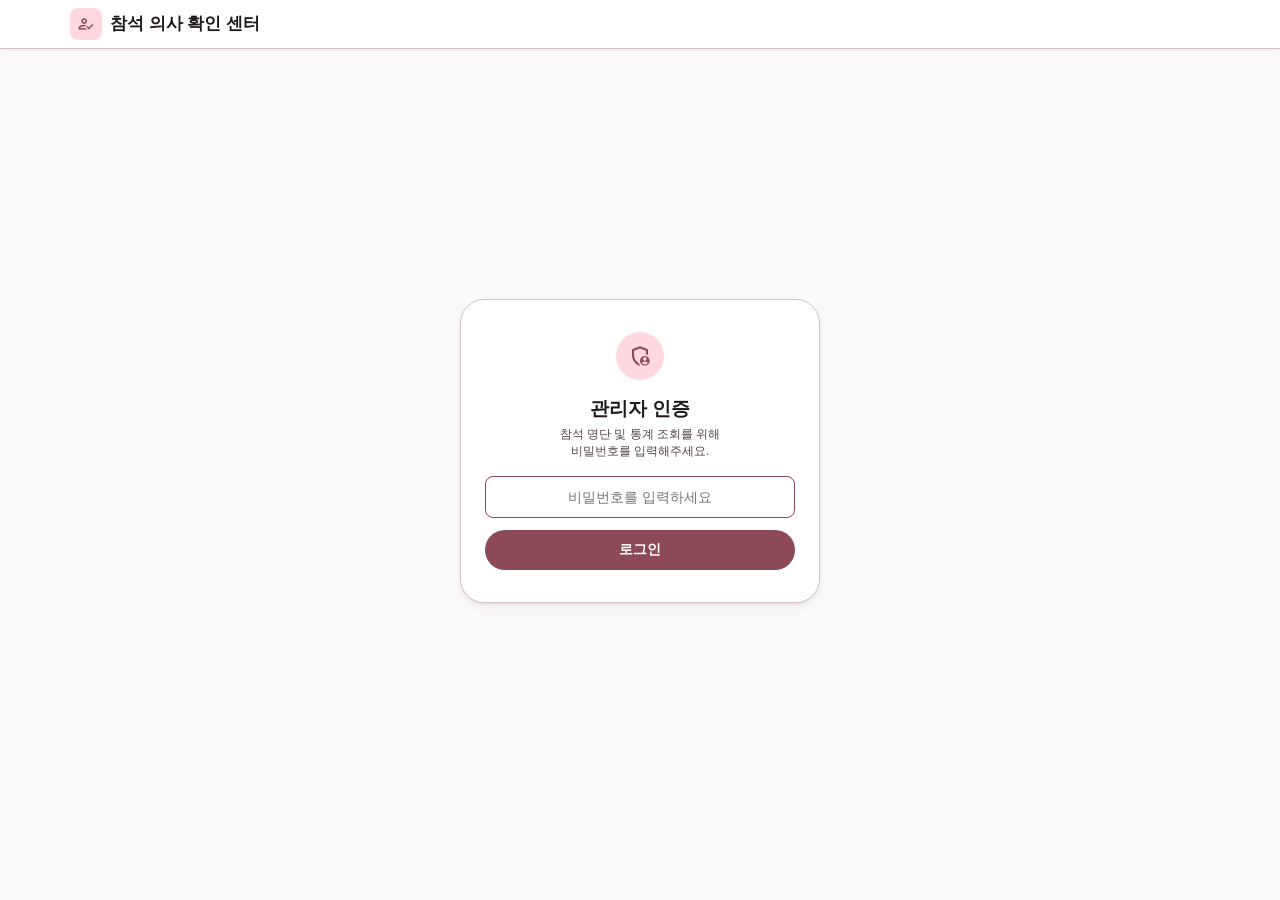
<file: check.html>
<!DOCTYPE html>
<html lang="ko">
<head>
  <meta charset="UTF-8">
  <meta name="viewport" content="width=device-width, initial-scale=1.0, maximum-scale=1.0, user-scalable=no, viewport-fit=cover">
  <title>참석 의사 확인 센터 - RSVP</title>
  <link rel="icon" type="image/png" href="Image.png">
  <link rel="preconnect" href="https://fonts.googleapis.com">
  <link rel="preconnect" href="https://fonts.gstatic.com" crossorigin>
  <link href="https://fonts.googleapis.com/css2?family=Pretendard:wght@400;500;600;700;800;900&family=Material+Symbols+Outlined:opsz,wght,FILL,GRAD@20..48,100..700,0..1,-50..200&display=swap" rel="stylesheet">

  <style>
    /* ==========================================
       1. Material Design 3 토큰 정의 (웨딩 RSVP 테마)
       ========================================== */
    :root {
      --md-sys-color-primary: #8c4a58;
      --md-sys-color-on-primary: #ffffff;
      --md-sys-color-primary-container: #ffd9df;
      --md-sys-color-on-primary-container: #3a0717;

      --md-sys-color-secondary: #74565c;
      --md-sys-color-secondary-container: #ffd9df;
      --md-sys-color-on-secondary-container: #2b151b;

      --md-sys-color-surface: #ffffff;
      --md-sys-color-surface-dim: #fbf8f8;
      --md-sys-color-surface-container: #ffffff;
      --md-sys-color-surface-container-high: #f6f1f2;
      --md-sys-color-surface-container-highest: #ece4e6;

      --md-sys-color-on-surface: #201a1b;
      --md-sys-color-on-surface-variant: #524346;
      --md-sys-color-outline: #847376;
      --md-sys-color-outline-variant: #d6c2c5;

      --md-sys-color-error: #ba1a1a;
      --md-sys-color-error-container: #ffdad6;
      --md-sys-color-on-error-container: #410002;

      --md-shape-corner-xs: 4px;
      --md-shape-corner-s: 8px;
      --md-shape-corner-m: 12px;
      --md-shape-corner-l: 16px;
      --md-shape-corner-xl: 24px;
      --md-shape-corner-full: 9999px;

      --md-elevation-1: 0 1px 3px 0 rgba(32, 26, 27, 0.06), 0 1px 2px -1px rgba(32, 26, 27, 0.06);
      --md-elevation-2: 0 4px 6px -1px rgba(32, 26, 27, 0.08), 0 2px 4px -2px rgba(32, 26, 27, 0.06);
    }

    * {
      box-sizing: border-box;
      margin: 0;
      padding: 0;
      font-family: 'Pretendard', -apple-system, BlinkMacSystemFont, Roboto, sans-serif;
      -webkit-font-smoothing: antialiased;
      -webkit-tap-highlight-color: transparent;
    }

    body {
      background-color: var(--md-sys-color-surface-dim);
      color: var(--md-sys-color-on-surface);
      min-height: 100vh;
      display: flex;
      flex-direction: column;
      align-items: center;
      padding: 0 0 40px;
    }

    .material-symbols-outlined {
      font-size: 18px;
      vertical-align: middle;
      font-variation-settings: 'FILL' 0, 'wght' 500, 'GRAD' 0, 'opsz' 20;
    }

    .container {
      width: 100%;
      max-width: 1140px;
      padding: 0 16px;
      display: flex;
      flex-direction: column;
      gap: 12px;
    }

    /* ==========================================
       2. 마퀴 (Marquee) 텍스트 롤링
       ========================================== */
    .marquee-box {
      width: 100%;
      max-width: 100%;
      overflow: hidden;
      white-space: nowrap;
      display: block;
      position: relative;
    }

    .marquee-text {
      display: inline-block;
      white-space: nowrap;
      max-width: 100%;
      overflow: hidden;
      text-overflow: ellipsis;
      vertical-align: middle;
    }

    .marquee-text.is-marquee {
      max-width: none;
      overflow: visible;
      text-overflow: clip;
      animation: autoMarqueeScroll 4.5s ease-in-out infinite alternate;
      will-change: transform;
    }

    @keyframes autoMarqueeScroll {
      0%, 20% {
        transform: translateX(0);
      }
      80%, 100% {
        transform: translateX(var(--marquee-dist, -24px));
      }
    }

    /* ==========================================
       3. 상단 탑 앱 바
       ========================================== */
    .top-app-bar {
      width: 100%;
      background-color: var(--md-sys-color-surface);
      border-bottom: 1.5px solid var(--md-sys-color-outline-variant);
      box-shadow: var(--md-elevation-1);
      position: sticky;
      top: 0;
      z-index: 100;
      display: flex;
      justify-content: center;
      padding: 8px 16px;
      margin-bottom: 12px;
    }

    .top-app-bar-inner {
      width: 100%;
      max-width: 1140px;
      display: flex;
      align-items: center;
      justify-content: space-between;
      gap: 8px;
      min-width: 0;
    }

    .brand-section {
      display: flex;
      align-items: center;
      gap: 8px;
      min-width: 0;
      flex: 1 1 auto;
      overflow: hidden;
    }

    .brand-logo-badge {
      width: 32px;
      height: 32px;
      border-radius: var(--md-shape-corner-s);
      background-color: var(--md-sys-color-primary-container);
      color: var(--md-sys-color-primary);
      display: flex;
      align-items: center;
      justify-content: center;
      flex-shrink: 0;
    }

    .brand-text.marquee-box {
      flex: 1;
      min-width: 0;
    }

    .brand-text h1.marquee-text {
      font-size: 1.05rem;
      font-weight: 900;
      color: var(--md-sys-color-on-surface);
      line-height: 1.2;
    }

    .top-actions {
      display: flex;
      align-items: center;
      gap: 6px;
      flex-shrink: 0;
    }

    .md-btn {
      display: inline-flex;
      align-items: center;
      justify-content: center;
      gap: 4px;
      padding: 6px 12px;
      border-radius: var(--md-shape-corner-full);
      font-size: 0.75rem;
      font-weight: 700;
      border: 1px solid transparent;
      cursor: pointer;
      transition: all 0.2s cubic-bezier(0.2, 0, 0, 1);
      white-space: nowrap;
      user-select: none;
    }

    .md-btn-tonal {
      background-color: var(--md-sys-color-surface-container-highest);
      color: var(--md-sys-color-on-surface-variant);
      border-color: var(--md-sys-color-outline-variant);
    }
    .md-btn-tonal:hover {
      background-color: #dfd5d7;
    }

    .md-btn-error {
      background-color: var(--md-sys-color-error-container);
      color: var(--md-sys-color-error);
      border-color: rgba(186, 26, 26, 0.2);
    }
    .md-btn-error:hover {
      background-color: #ffc9c2;
    }

    .md-btn-filled {
      background-color: var(--md-sys-color-primary);
      color: var(--md-sys-color-on-primary);
    }
    .md-btn-filled:hover {
      background-color: #723b47;
    }

    .sync-status-pill {
      display: inline-flex;
      align-items: center;
      gap: 4px;
      padding: 3px 8px;
      border-radius: var(--md-shape-corner-full);
      background-color: var(--md-sys-color-primary-container);
      color: var(--md-sys-color-primary);
      font-size: 0.6875rem;
      font-weight: 800;
      opacity: 0;
      transition: opacity 0.25s ease;
    }
    .sync-status-pill.active {
      opacity: 1;
    }
    .spin-icon {
      animation: spin 1s linear infinite;
    }
    @keyframes spin {
      100% { transform: rotate(360deg); }
    }

    /* ==========================================
       4. 로그인 인증 카드
       ========================================== */
    .auth-container {
      width: 100%;
      min-height: calc(100vh - 120px);
      display: flex;
      align-items: center;
      justify-content: center;
    }

    .auth-card {
      width: 100%;
      max-width: 360px;
      background-color: var(--md-sys-color-surface-container);
      border-radius: var(--md-shape-corner-xl);
      border: 1.5px solid var(--md-sys-color-outline-variant);
      box-shadow: var(--md-elevation-2);
      padding: 32px 24px;
      text-align: center;
      display: flex;
      flex-direction: column;
      gap: 16px;
    }

    .auth-icon-circle {
      width: 48px;
      height: 48px;
      border-radius: var(--md-shape-corner-full);
      background-color: var(--md-sys-color-primary-container);
      color: var(--md-sys-color-primary);
      display: flex;
      align-items: center;
      justify-content: center;
      margin: 0 auto;
    }
    .auth-icon-circle .material-symbols-outlined { font-size: 24px; }

    .auth-header h2 {
      font-size: 1.2rem;
      font-weight: 900;
      color: var(--md-sys-color-on-surface);
    }
    .auth-header p {
      font-size: 0.75rem;
      color: var(--md-sys-color-on-surface-variant);
      margin-top: 4px;
      line-height: 1.4;
    }

    .auth-input-group {
      display: flex;
      flex-direction: column;
      gap: 12px;
      text-align: left;
    }

    .m3-text-field {
      width: 100%;
      padding: 12px 14px;
      background-color: var(--md-sys-color-surface-container-high);
      border: 1.5px solid var(--md-sys-color-outline-variant);
      border-radius: var(--md-shape-corner-s);
      font-size: 0.875rem;
      color: var(--md-sys-color-on-surface);
      outline: none;
      transition: border-color 0.2s ease;
      text-align: center;
    }
    .m3-text-field:focus {
      border-color: var(--md-sys-color-primary);
      background-color: var(--md-sys-color-surface);
    }

    /* ==========================================
       5. KPI 요약 카드 그리드
       ========================================== */
    .kpi-grid {
      display: grid;
      grid-template-columns: repeat(4, 1fr);
      gap: 10px;
      width: 100%;
    }

    .kpi-card {
      background-color: var(--md-sys-color-surface-container);
      border: 1.5px solid var(--md-sys-color-outline-variant);
      border-radius: var(--md-shape-corner-m);
      padding: 12px 14px;
      display: flex;
      align-items: center;
      justify-content: space-between;
      box-shadow: var(--md-elevation-1);
      min-width: 0;
      gap: 8px;
    }

    .kpi-info {
      display: flex;
      flex-direction: column;
      min-width: 0;
      flex: 1;
      overflow: hidden;
    }

    .kpi-label {
      font-size: 0.6875rem;
      font-weight: 700;
      color: var(--md-sys-color-on-surface-variant);
      white-space: nowrap;
      overflow: hidden;
    }

    .kpi-value {
      font-size: 1.25rem;
      font-weight: 900;
      color: var(--md-sys-color-on-surface);
      line-height: 1.1;
      margin-top: 3px;
    }

    .kpi-sub {
      font-size: 0.65rem;
      color: var(--md-sys-color-outline);
      margin-top: 2px;
      font-weight: 600;
    }

    .kpi-icon-box {
      width: 34px;
      height: 34px;
      border-radius: var(--md-shape-corner-s);
      display: flex;
      align-items: center;
      justify-content: center;
      flex-shrink: 0;
    }
    .kpi-icon-box.total { background-color: var(--md-sys-color-primary-container); color: var(--md-sys-color-primary); }
    .kpi-icon-box.status { background-color: #dcfce7; color: #15803d; }
    .kpi-icon-box.groom { background-color: #e0f2fe; color: #0369a1; }
    .kpi-icon-box.bride { background-color: #fce7f3; color: #be185d; }

    /* ==========================================
       6. 검색 & 필터 바
       ========================================== */
    .filter-search-bar {
      display: flex;
      justify-content: space-between;
      align-items: center;
      gap: 8px;
      background-color: var(--md-sys-color-surface-container);
      border: 1.5px solid var(--md-sys-color-outline-variant);
      border-radius: var(--md-shape-corner-m);
      padding: 8px 12px;
      box-shadow: var(--md-elevation-1);
    }

    .filter-chips-group {
      display: flex;
      align-items: center;
      gap: 6px;
      overflow-x: auto;
      white-space: nowrap;
      -webkit-overflow-scrolling: touch;
      scrollbar-width: none;
      padding: 2px 0;
    }
    .filter-chips-group::-webkit-scrollbar {
      display: none;
    }

    .filter-chip {
      display: inline-flex;
      align-items: center;
      gap: 4px;
      padding: 5px 11px;
      border-radius: var(--md-shape-corner-s);
      background-color: var(--md-sys-color-surface-container-high);
      border: 1px solid var(--md-sys-color-outline-variant);
      color: var(--md-sys-color-on-surface-variant);
      font-size: 0.75rem;
      font-weight: 700;
      cursor: pointer;
      transition: all 0.2s ease;
      user-select: none;
      flex-shrink: 0;
    }

    .filter-chip:hover {
      border-color: var(--md-sys-color-primary);
      color: var(--md-sys-color-on-surface);
    }

    .filter-chip.active {
      background-color: var(--md-sys-color-primary-container);
      color: var(--md-sys-color-on-primary-container);
      border-color: var(--md-sys-color-primary);
    }

    .search-box {
      display: flex;
      align-items: center;
      gap: 6px;
      background-color: var(--md-sys-color-surface-container-high);
      border: 1.5px solid var(--md-sys-color-outline-variant);
      border-radius: var(--md-shape-corner-full);
      padding: 4px 12px;
      width: 220px;
      flex-shrink: 0;
    }
    .search-box:focus-within {
      border-color: var(--md-sys-color-primary);
      background-color: var(--md-sys-color-surface);
    }
    .search-box input {
      border: none;
      background: transparent;
      outline: none;
      font-size: 0.75rem;
      color: var(--md-sys-color-on-surface);
      width: 100%;
    }
    .search-box .material-symbols-outlined {
      color: var(--md-sys-color-outline);
      font-size: 16px;
    }

    /* ==========================================
       7. PC 데이터 테이블 뷰 (>768px)
       ========================================== */
    .table-container-card {
      background-color: var(--md-sys-color-surface-container);
      border: 1.5px solid var(--md-sys-color-outline-variant);
      border-radius: var(--md-shape-corner-m);
      overflow: hidden;
      box-shadow: var(--md-elevation-1);
      display: block;
    }

    table.m3-table {
      width: 100%;
      border-collapse: collapse;
      text-align: left;
    }

    table.m3-table th,
    table.m3-table td {
      padding: 12px 14px;
      border-bottom: 1px solid var(--md-sys-color-surface-container-highest);
      vertical-align: middle;
    }

    table.m3-table th {
      background-color: var(--md-sys-color-surface-container-high);
      font-size: 0.75rem;
      font-weight: 800;
      color: var(--md-sys-color-on-surface-variant);
      border-bottom: 1.5px solid var(--md-sys-color-outline-variant);
      white-space: nowrap;
    }

    table.m3-table tr:last-child td {
      border-bottom: none;
    }

    table.m3-table tr:hover td {
      background-color: var(--md-sys-color-surface-dim);
    }

    .col-no { width: 50px; text-align: center; font-weight: 800; color: var(--md-sys-color-on-surface-variant); font-size: 0.8125rem; }
    .col-date { width: 140px; font-size: 0.75rem; color: var(--md-sys-color-on-surface-variant); font-variant-numeric: tabular-nums; white-space: nowrap; }
    .col-side { width: 90px; }
    .col-status { width: 100px; }
    .col-name { font-weight: 800; color: var(--md-sys-color-on-surface); width: 140px; font-size: 0.875rem; }
    .col-guests { width: 90px; text-align: center; font-weight: 700; font-size: 0.875rem; }
    .col-tel { font-size: 0.8125rem; }
    .col-tel a { color: #0284c7; text-decoration: none; font-weight: 700; }
    .col-tel a:hover { text-decoration: underline; }

    .tag-badge {
      display: inline-flex;
      align-items: center;
      gap: 3px;
      padding: 3px 8px;
      border-radius: var(--md-shape-corner-s);
      font-size: 0.6875rem;
      font-weight: 800;
      white-space: nowrap;
    }
    .badge-groom { background-color: #e0f2fe; color: #0369a1; border: 1px solid #bae6fd; }
    .badge-bride { background-color: #fce7f3; color: #be185d; border: 1px solid #fbcfe8; }
    .badge-status-yes { background-color: #dcfce7; color: #15803d; border: 1px solid #bbf7d0; }
    .badge-status-no { background-color: #fee2e2; color: #b91c1c; border: 1px solid #fca5a5; }

    /* ==========================================
       8. 모바일 카드 리스트 뷰 (<=768px)
       ========================================== */
    .mobile-cards-view {
      display: none;
      flex-direction: column;
      gap: 10px;
      width: 100%;
    }

    .mobile-rsvp-card {
      background-color: var(--md-sys-color-surface-container);
      border: 1.5px solid var(--md-sys-color-outline-variant);
      border-radius: var(--md-shape-corner-m);
      padding: 12px 14px;
      box-shadow: var(--md-elevation-1);
      display: flex;
      flex-direction: column;
      gap: 8px;
    }

    .mobile-card-header {
      display: flex;
      align-items: center;
      justify-content: space-between;
      border-bottom: 1px dashed var(--md-sys-color-outline-variant);
      padding-bottom: 8px;
    }

    .mobile-card-header-left {
      display: flex;
      align-items: center;
      gap: 6px;
    }

    .mobile-card-num {
      font-size: 0.75rem;
      font-weight: 900;
      color: var(--md-sys-color-primary);
      background-color: var(--md-sys-color-primary-container);
      padding: 1px 6px;
      border-radius: var(--md-shape-corner-s);
    }

    .mobile-card-name {
      font-size: 0.95rem;
      font-weight: 800;
      color: var(--md-sys-color-on-surface);
    }

    .mobile-card-date {
      font-size: 0.6875rem;
      color: var(--md-sys-color-on-surface-variant);
      font-variant-numeric: tabular-nums;
    }

    .mobile-card-body {
      font-size: 0.8125rem;
      color: var(--md-sys-color-on-surface-variant);
      line-height: 1.6;
      display: flex;
      flex-direction: column;
      gap: 3px;
    }
    .mobile-card-body strong {
      color: var(--md-sys-color-on-surface);
    }
    .mobile-card-body a {
      color: #0284c7;
      text-decoration: none;
      font-weight: 700;
    }

    .empty-state {
      padding: 40px 16px;
      text-align: center;
      display: flex;
      flex-direction: column;
      align-items: center;
      gap: 8px;
      color: var(--md-sys-color-on-surface-variant);
    }
    .empty-state .material-symbols-outlined { font-size: 40px; color: var(--md-sys-color-outline); }
    .empty-state p { font-size: 0.875rem; font-weight: 600; }

    /* ==========================================
       9. 반응형 미디어 쿼리
       ========================================== */
    @media (max-width: 768px) {
      body { padding-bottom: 30px; }
      .top-app-bar { padding: 8px 12px; margin-bottom: 10px; }
      .container { padding: 0 10px; gap: 10px; }

      .brand-section {
        flex: 1 1 0%;
        min-width: 0;
      }
      .brand-text h1.marquee-text {
        font-size: 0.95rem;
      }

      .top-actions .btn-text {
        display: none;
      }
      .top-actions .md-btn {
        padding: 6px 8px;
      }

      .kpi-grid {
        grid-template-columns: repeat(2, 1fr);
        gap: 8px;
      }
      .kpi-card { padding: 8px 10px; }
      .kpi-value { font-size: 1.15rem; }
      .kpi-icon-box { width: 28px; height: 28px; }
      .kpi-icon-box .material-symbols-outlined { font-size: 16px; }

      .filter-search-bar {
        flex-direction: column;
        align-items: stretch;
        padding: 8px 10px;
        gap: 8px;
      }
      .search-box { width: 100%; }

      .table-container-card { display: none !important; }
      .mobile-cards-view { display: flex !important; }
    }
  </style>
</head>
<body>

  <!-- 1. M3 슬림 탑 앱 바 -->
  <header class="top-app-bar">
    <div class="top-app-bar-inner">
      <div class="brand-section">
        <div class="brand-logo-badge">
          <span class="material-symbols-outlined">how_to_reg</span>
        </div>
        <div class="brand-text marquee-box" id="brand-title-box">
          <h1 class="marquee-text" id="brand-title-text">참석 의사 확인 센터</h1>
        </div>
      </div>

      <div class="top-actions" id="top-actions-box" style="display: none;">
        <span class="sync-status-pill" id="sync-status">
          <span class="material-symbols-outlined spin-icon" style="font-size: 12px;">sync</span>
          <span>동기화 중...</span>
        </span>
        <button type="button" class="md-btn md-btn-tonal" id="btn-refresh" onclick="fetchRsvpData(false)">
          <span class="material-symbols-outlined">refresh</span>
          <span class="btn-text">새로고침</span>
        </button>
        <button type="button" class="md-btn md-btn-error" onclick="handleLogout()" title="로그아웃">
          <span class="material-symbols-outlined">logout</span>
          <span class="btn-text">로그아웃</span>
        </button>
      </div>
    </div>
  </header>

  <main class="container">
    <!-- 2. 관리자 인증 뷰 -->
    <div class="auth-container" id="auth-view">
      <div class="auth-card">
        <div class="auth-icon-circle">
          <span class="material-symbols-outlined">admin_panel_settings</span>
        </div>
        <div class="auth-header">
          <h2>관리자 인증</h2>
          <p>참석 명단 및 통계 조회를 위해<br>비밀번호를 입력해주세요.</p>
        </div>
        <form onsubmit="handleLogin(event)" class="auth-input-group">
          <input type="password" id="admin-pw" class="m3-text-field" placeholder="비밀번호를 입력하세요" required autofocus autocomplete="current-password" />
          <button type="submit" id="login-btn" class="md-btn md-btn-filled" style="padding: 10px; font-size: 0.875rem;">
            <span>로그인</span>
          </button>
        </form>
      </div>
    </div>

    <!-- 3. 메인 대시보드 뷰 -->
    <div id="dashboard-view" style="display: none; flex-direction: column; gap: 12px;">
      
      <!-- KPI 요약 통계 카드 그리드 (순서: 총 참석 예정 -> 전체 참석 여부 -> 신랑측 -> 신부측) -->
      <section class="kpi-grid">
        <!-- 1. 총 참석 예정 인원 -->
        <div class="kpi-card">
          <div class="kpi-info">
            <span class="kpi-label marquee-box"><span class="marquee-text">총 참석 예정 인원</span></span>
            <span class="kpi-value" id="kpi-total-guests">0명</span>
            <span class="kpi-sub" id="kpi-total-responses">총 0건 응답</span>
          </div>
          <div class="kpi-icon-box total">
            <span class="material-symbols-outlined">groups</span>
          </div>
        </div>

        <!-- 2. 전체 참석 여부 (2번째로 이동) -->
        <div class="kpi-card">
          <div class="kpi-info">
            <span class="kpi-label marquee-box"><span class="marquee-text">전체 참석 여부</span></span>
            <span class="kpi-value" id="kpi-status-ratio" style="font-size: 1.05rem;">0 / 0</span>
            <span class="kpi-sub">참석가능 / 불참</span>
          </div>
          <div class="kpi-icon-box status">
            <span class="material-symbols-outlined">check_circle</span>
          </div>
        </div>

        <!-- 3. 신랑측 참석 인원 -->
        <div class="kpi-card">
          <div class="kpi-info">
            <span class="kpi-label marquee-box"><span class="marquee-text">신랑측 참석 인원</span></span>
            <span class="kpi-value" id="kpi-groom-guests">0명</span>
            <span class="kpi-sub" id="kpi-groom-ratio">가능 0 / 불가 0</span>
          </div>
          <div class="kpi-icon-box groom">
            <span class="material-symbols-outlined">male</span>
          </div>
        </div>

        <!-- 4. 신부측 참석 인원 -->
        <div class="kpi-card">
          <div class="kpi-info">
            <span class="kpi-label marquee-box"><span class="marquee-text">신부측 참석 인원</span></span>
            <span class="kpi-value" id="kpi-bride-guests">0명</span>
            <span class="kpi-sub" id="kpi-bride-ratio">가능 0 / 불가 0</span>
          </div>
          <div class="kpi-icon-box bride">
            <span class="material-symbols-outlined">female</span>
          </div>
        </div>
      </section>

      <!-- 필터 & 검색 바 -->
      <section class="filter-search-bar">
        <div class="filter-chips-group">
          <button type="button" class="filter-chip active" data-filter="all">
            <span>전체보기</span>
          </button>
          <button type="button" class="filter-chip" data-filter="groom">
            <span class="material-symbols-outlined" style="font-size: 14px;">male</span>
            <span>신랑측</span>
          </button>
          <button type="button" class="filter-chip" data-filter="bride">
            <span class="material-symbols-outlined" style="font-size: 14px;">female</span>
            <span>신부측</span>
          </button>
          <button type="button" class="filter-chip" data-filter="yes">
            <span class="material-symbols-outlined" style="font-size: 14px;">task_alt</span>
            <span>참석가능</span>
          </button>
          <button type="button" class="filter-chip" data-filter="no">
            <span class="material-symbols-outlined" style="font-size: 14px;">cancel</span>
            <span>참석불가</span>
          </button>
        </div>

        <div class="search-box">
          <span class="material-symbols-outlined">search</span>
          <input type="text" id="search-input" placeholder="이름 / 연락처 검색..." />
        </div>
      </section>

      <!-- 🖥️ PC 전용 M3 데이터 테이블 뷰 -->
      <div class="table-container-card">
        <table class="m3-table">
          <thead>
            <tr>
              <th class="col-no">No.</th>
              <th class="col-date">등록 일시</th>
              <th class="col-side">구분</th>
              <th class="col-status">참석 여부</th>
              <th class="col-name">참석자 성함</th>
              <th class="col-guests">참석 인원</th>
              <th class="col-tel">연락처</th>
            </tr>
          </thead>
          <tbody id="desktop-table-body">
            <!-- 렌더링 영역 -->
          </tbody>
        </table>
      </div>

      <!-- 📱 모바일 전용 M3 카드 리스트 뷰 -->
      <div class="mobile-cards-view" id="mobile-cards-container">
        <!-- 렌더링 영역 -->
      </div>

    </div>
  </main>

  <script>
    const APPS_SCRIPT_URL = "https://script.google.com/macros/s/AKfycbzDQCQbrwOX9F_Kx2uf_fg4tBTyslIdWFd_CDIHSS98O79V42Mia94KYT9hpWzTY0K7Fw/exec";
    const AUTH_STORAGE_KEY = 'rsvp_admin_auth';
    const CACHE_DATA_KEY = 'rsvp_cached_data';
    const EXPIRATION_TIME = 7 * 24 * 60 * 60 * 1000; // 1주일 유효

    let verifiedPassword = "";
    let rawRsvpList = [];
    let activeFilter = 'all';
    let searchQuery = '';

    function checkAndApplyMarquees() {
      const marqueeBoxes = document.querySelectorAll('.marquee-box');
      marqueeBoxes.forEach(box => {
        const textEl = box.querySelector('.marquee-text');
        if (!textEl || !textEl.innerText.trim()) return;

        textEl.classList.remove('is-marquee');

        const containerWidth = box.clientWidth;
        const textWidth = textEl.scrollWidth;

        if (textWidth > containerWidth + 1) {
          textEl.classList.add('is-marquee');
          const overflowDistance = textWidth - containerWidth + 8;
          textEl.style.setProperty('--marquee-dist', `-${overflowDistance}px`);
        } else {
          textEl.style.removeProperty('--marquee-dist');
        }
      });
    }

    function escapeHtml(str) {
      if (!str) return '';
      return String(str)
        .replace(/&/g, '&amp;')
        .replace(/</g, '&lt;')
        .replace(/>/g, '&gt;')
        .replace(/"/g, '&quot;')
        .replace(/'/g, '&#039;');
    }

    function getSideBadge(side) {
      const s = String(side || '').trim();
      if (s === '신랑측') {
        return `<span class="tag-badge badge-groom"><span class="material-symbols-outlined" style="font-size: 13px;">male</span>신랑측</span>`;
      }
      return `<span class="tag-badge badge-bride"><span class="material-symbols-outlined" style="font-size: 13px;">female</span>신부측</span>`;
    }

    function getStatusBadge(status) {
      const st = String(status || '').trim();
      if (st === '참석가능') {
        return `<span class="tag-badge badge-status-yes"><span class="material-symbols-outlined" style="font-size: 13px;">task_alt</span>참석가능</span>`;
      }
      return `<span class="tag-badge badge-status-no"><span class="material-symbols-outlined" style="font-size: 13px;">cancel</span>참석불가</span>`;
    }

    function handleLogin(e) {
      e.preventDefault();
      verifiedPassword = document.getElementById('admin-pw').value.trim();
      fetchRsvpData(true);
    }

    function handleLogout() {
      if (confirm('로그아웃 하시겠습니까? 다음 접속 시 비밀번호를 다시 입력해야 합니다.')) {
        localStorage.removeItem(AUTH_STORAGE_KEY);
        localStorage.removeItem(CACHE_DATA_KEY);
        verifiedPassword = '';
        rawRsvpList = [];
        document.getElementById('admin-pw').value = '';
        document.getElementById('dashboard-view').style.display = 'none';
        document.getElementById('top-actions-box').style.display = 'none';
        document.getElementById('auth-view').style.display = 'flex';
      }
    }

    async function fetchRsvpData(isManualLogin = false) {
      const syncStatus = document.getElementById('sync-status');
      const loginBtn = document.getElementById('login-btn');
      const refreshBtn = document.getElementById('btn-refresh');

      if (syncStatus) syncStatus.classList.add('active');
      if (isManualLogin && loginBtn) loginBtn.innerText = '정보 확인 중..';
      if (refreshBtn) refreshBtn.style.opacity = '0.6';

      try {
        const response = await fetch(APPS_SCRIPT_URL, {
          method: 'POST',
          headers: { 'Content-Type': 'text/plain;charset=utf-8' },
          body: JSON.stringify({
            action: "getRsvp",
            password: verifiedPassword
          })
        });

        const result = await response.json();

        if (result.result === 'success' || result.status === 'success') {
          const expireDate = new Date().getTime() + EXPIRATION_TIME;
          localStorage.setItem(AUTH_STORAGE_KEY, JSON.stringify({
            password: verifiedPassword,
            expires: expireDate
          }));
          localStorage.setItem(CACHE_DATA_KEY, JSON.stringify(result.data || []));

          rawRsvpList = result.data || [];
          document.getElementById('auth-view').style.display = 'none';
          document.getElementById('dashboard-view').style.display = 'flex';
          document.getElementById('top-actions-box').style.display = 'flex';

          updateStats();
          renderViews();
          checkAndApplyMarquees();
        } else {
          localStorage.removeItem(AUTH_STORAGE_KEY);
          localStorage.removeItem(CACHE_DATA_KEY);
          document.getElementById('dashboard-view').style.display = 'none';
          document.getElementById('top-actions-box').style.display = 'none';
          document.getElementById('auth-view').style.display = 'flex';
          alert(result.message || '인증에 실패했습니다. 비밀번호를 확인해주세요.');
        }
      } catch (err) {
        console.error('RSVP 데이터 조회 실패:', err);
        if (isManualLogin) {
          alert('데이터를 가져오는 중 네트워크 오류가 발생했습니다.');
        }
      } finally {
        if (syncStatus) syncStatus.classList.remove('active');
        if (loginBtn) loginBtn.innerText = '로그인';
        if (refreshBtn) refreshBtn.style.opacity = '1';
      }
    }

    function updateStats() {
      let totalGuests = 0;
      let yesCount = 0;
      let noCount = 0;
      let groomYes = 0;
      let groomNo = 0;
      let groomGuests = 0;
      let brideYes = 0;
      let brideNo = 0;
      let brideGuests = 0;

      rawRsvpList.forEach(item => {
        const isYes = item.status === '참석가능';
        const isGroom = item.side === '신랑측';
        const count = parseInt(item.extraCount, 10) || 1;

        if (isYes) {
          yesCount++;
          totalGuests += count;
          if (isGroom) {
            groomYes++;
            groomGuests += count;
          } else {
            brideYes++;
            brideGuests += count;
          }
        } else {
          noCount++;
          if (isGroom) groomNo++;
          else brideNo++;
        }
      });

      document.getElementById('kpi-total-guests').innerText = `${totalGuests}명`;
      document.getElementById('kpi-total-responses').innerText = `총 ${rawRsvpList.length}건 응답`;
      document.getElementById('kpi-status-ratio').innerText = `${yesCount}건 / ${noCount}건`;
      document.getElementById('kpi-groom-guests').innerText = `${groomGuests}명`;
      document.getElementById('kpi-groom-ratio').innerText = `가능 ${groomYes} / 불가 ${groomNo}`;
      document.getElementById('kpi-bride-guests').innerText = `${brideGuests}명`;
      document.getElementById('kpi-bride-ratio').innerText = `가능 ${brideYes} / 불가 ${brideNo}`;
    }

    function renderViews() {
      const desktopTbody = document.getElementById('desktop-table-body');
      const mobileContainer = document.getElementById('mobile-cards-container');

      const filtered = rawRsvpList.filter(item => {
        let matchFilter = true;
        if (activeFilter === 'groom') matchFilter = (item.side === '신랑측');
        else if (activeFilter === 'bride') matchFilter = (item.side === '신부측');
        else if (activeFilter === 'yes') matchFilter = (item.status === '참석가능');
        else if (activeFilter === 'no') matchFilter = (item.status === '참석불가');

        const q = searchQuery.toLowerCase();
        const matchSearch = !searchQuery ||
          String(item.name || '').toLowerCase().includes(q) ||
          String(item.tel || '').toLowerCase().includes(q);

        return matchFilter && matchSearch;
      });

      if (filtered.length === 0) {
        const emptyHtml = `
          <div class="empty-state">
            <span class="material-symbols-outlined">inbox</span>
            <p>조건에 일치하는 참석 정보가 없습니다.</p>
          </div>
        `;
        desktopTbody.innerHTML = `<tr><td colspan="7">${emptyHtml}</td></tr>`;
        mobileContainer.innerHTML = emptyHtml;
        return;
      }

      desktopTbody.innerHTML = filtered.map((item, index) => {
        const rowNo = index + 1;
        const sideBadge = getSideBadge(item.side);
        const statusBadge = getStatusBadge(item.status);
        const guestCount = item.status === '참석가능' ? `${escapeHtml(String(item.extraCount || 1))}명` : '-';
        const telLink = item.tel ? `<a href="tel:${escapeHtml(item.tel)}">${escapeHtml(item.tel)}</a>` : '-';

        return `
          <tr>
            <td class="col-no">${rowNo}</td>
            <td class="col-date">${escapeHtml(item.date || '-')}</td>
            <td class="col-side">${sideBadge}</td>
            <td class="col-status">${statusBadge}</td>
            <td class="col-name">${escapeHtml(item.name || '익명')}</td>
            <td class="col-guests">${guestCount}</td>
            <td class="col-tel">${telLink}</td>
          </tr>
        `;
      }).join('');

      mobileContainer.innerHTML = filtered.map((item, index) => {
        const rowNo = index + 1;
        const sideBadge = getSideBadge(item.side);
        const statusBadge = getStatusBadge(item.status);
        const guestCount = item.status === '참석가능' ? `${escapeHtml(String(item.extraCount || 1))}명` : '참석 불가';
        const telLink = item.tel ? `<a href="tel:${escapeHtml(item.tel)}">${escapeHtml(item.tel)}</a>` : '-';

        return `
          <div class="mobile-rsvp-card">
            <div class="mobile-card-header">
              <div class="mobile-card-header-left">
                <span class="mobile-card-num">#${rowNo}</span>
                <span class="mobile-card-name">${escapeHtml(item.name || '익명')}</span>
              </div>
              <span class="mobile-card-date">${escapeHtml(item.date || '')}</span>
            </div>
            <div style="display: flex; gap: 6px; margin-top: 2px;">
              ${sideBadge}
              ${statusBadge}
            </div>
            <div class="mobile-card-body">
              <div>참석 인원: <strong>${guestCount}</strong></div>
              <div>연락처: ${telLink}</div>
            </div>
          </div>
        `;
      }).join('');
    }

    function setupFilterAndSearch() {
      const chips = document.querySelectorAll('.filter-chip');
      chips.forEach(chip => {
        chip.addEventListener('click', () => {
          chips.forEach(c => c.classList.remove('active'));
          chip.classList.add('active');
          activeFilter = chip.dataset.filter;
          renderViews();
        });
      });

      const searchInput = document.getElementById('search-input');
      searchInput.addEventListener('input', (e) => {
        searchQuery = e.target.value.trim();
        renderViews();
      });

      let resizeTimer = null;
      window.addEventListener('resize', () => {
        clearTimeout(resizeTimer);
        resizeTimer = setTimeout(checkAndApplyMarquees, 150);
      });
    }

    (function initInstantAuth() {
      const storedAuth = localStorage.getItem(AUTH_STORAGE_KEY);
      if (storedAuth) {
        try {
          const parsed = JSON.parse(storedAuth);
          if (new Date().getTime() < parsed.expires) {
            verifiedPassword = parsed.password;
            document.getElementById('auth-view').style.display = 'none';
            document.getElementById('dashboard-view').style.display = 'flex';
            document.getElementById('top-actions-box').style.display = 'flex';

            const cached = localStorage.getItem(CACHE_DATA_KEY);
            if (cached) {
              try {
                rawRsvpList = JSON.parse(cached);
                updateStats();
                renderViews();
              } catch (e) {}
            }

            fetchRsvpData(false);
          } else {
            localStorage.removeItem(AUTH_STORAGE_KEY);
          }
        } catch (e) {
          localStorage.removeItem(AUTH_STORAGE_KEY);
        }
      }
    })();

    document.addEventListener('DOMContentLoaded', () => {
      setupFilterAndSearch();
      checkAndApplyMarquees();
    });
  </script>
</body>
</html>
</file>
